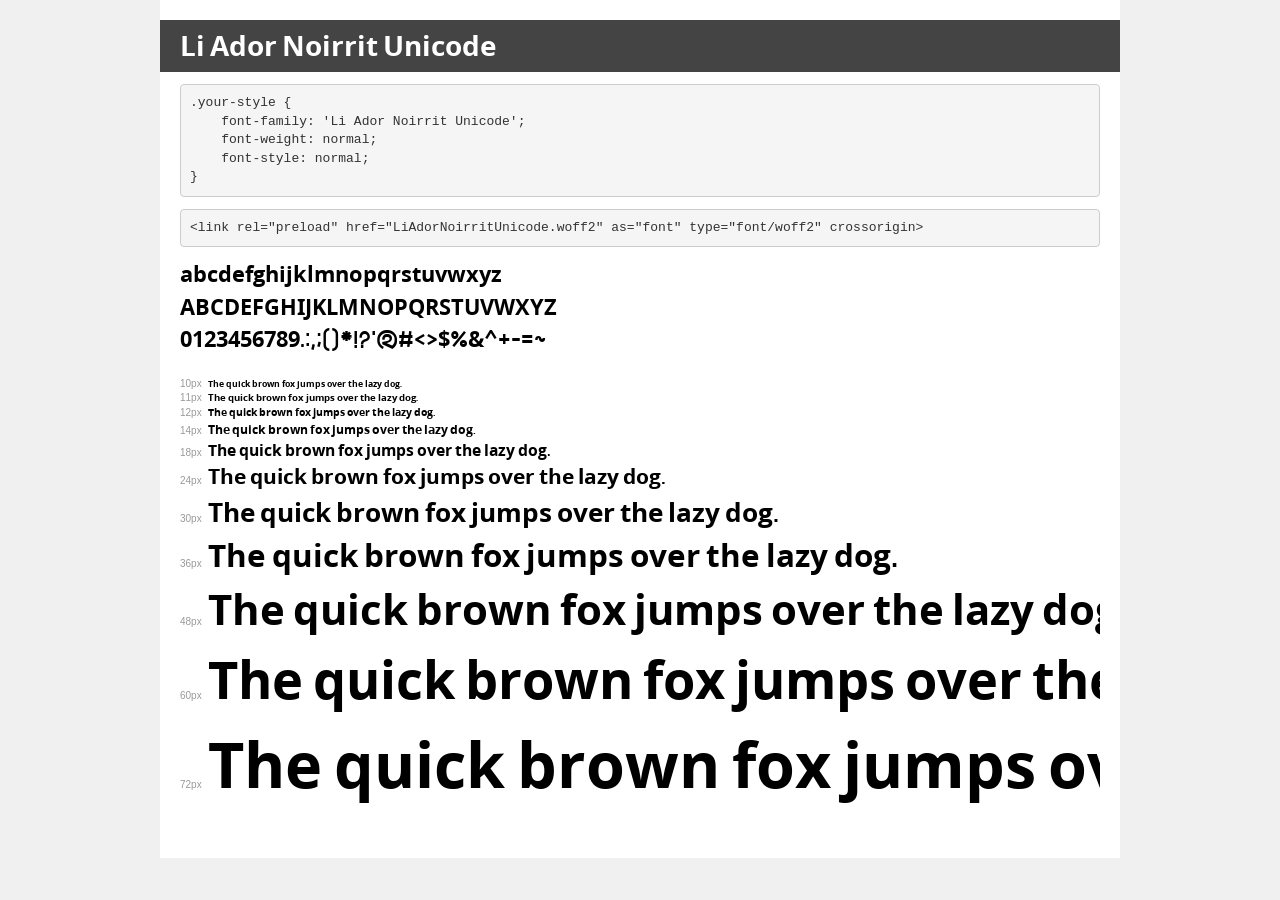
<file: demo.html>
<!DOCTYPE html>
<html lang="en">
<head>
    <meta charset="utf-8">
    <meta http-equiv="X-UA-Compatible" content="IE=edge">
    <meta name="viewport" content="width=device-width, initial-scale=1">
    <meta name="robots" content="noindex, noarchive">
    <meta name="format-detection" content="telephone=no">
    <title>Transfonter demo</title>
    <link href="stylesheet.css" rel="stylesheet">
    <style>
        /*
        http://meyerweb.com/eric/tools/css/reset/
        v2.0 | 20110126
        License: none (public domain)
        */
        html, body, div, span, applet, object, iframe,
        h1, h2, h3, h4, h5, h6, p, blockquote, pre,
        a, abbr, acronym, address, big, cite, code,
        del, dfn, em, img, ins, kbd, q, s, samp,
        small, strike, strong, sub, sup, tt, var,
        b, u, i, center,
        dl, dt, dd, ol, ul, li,
        fieldset, form, label, legend,
        table, caption, tbody, tfoot, thead, tr, th, td,
        article, aside, canvas, details, embed,
        figure, figcaption, footer, header, hgroup,
        menu, nav, output, ruby, section, summary,
        time, mark, audio, video {
            margin: 0;
            padding: 0;
            border: 0;
            font-size: 100%;
            font: inherit;
            vertical-align: baseline;
        }
        /* HTML5 display-role reset for older browsers */
        article, aside, details, figcaption, figure,
        footer, header, hgroup, menu, nav, section {
            display: block;
        }
        body {
            line-height: 1;
        }
        ol, ul {
            list-style: none;
        }
        blockquote, q {
            quotes: none;
        }
        blockquote:before, blockquote:after,
        q:before, q:after {
            content: '';
            content: none;
        }
        table {
            border-collapse: collapse;
            border-spacing: 0;
        }
        /* demo styles */
        body {
            background: #f0f0f0;
            color: #000;
        }
        .page {
            background: #fff;
            width: 920px;
            margin: 0 auto;
            padding: 20px 20px 0 20px;
            overflow: hidden;
        }
        .font-container {
            overflow-x: auto;
            overflow-y: hidden;
            margin-bottom: 40px;
            line-height: 1.3;
            white-space: nowrap;
            padding-bottom: 5px;
        }
        h1 {
            position: relative;
            background: #444;
            font-size: 32px;
            color: #fff;
            padding: 10px 20px;
            margin: 0 -20px 12px -20px;
        }
        .letters {
            font-size: 25px;
            margin-bottom: 20px;
        }
        .s10:before {
            content: '10px';
        }
        .s11:before {
            content: '11px';
        }
        .s12:before {
            content: '12px';
        }
        .s14:before {
            content: '14px';
        }
        .s18:before {
            content: '18px';
        }
        .s24:before {
            content: '24px';
        }
        .s30:before {
            content: '30px';
        }
        .s36:before {
            content: '36px';
        }
        .s48:before {
            content: '48px';
        }
        .s60:before {
            content: '60px';
        }
        .s72:before {
            content: '72px';
        }
        .s10:before, .s11:before, .s12:before, .s14:before,
        .s18:before, .s24:before, .s30:before, .s36:before,
        .s48:before, .s60:before, .s72:before {
            font-family: Arial, sans-serif;
            font-size: 10px;
            font-weight: normal;
            font-style: normal;
            color: #999;
            padding-right: 6px;
        }
        pre {
            display: block;
            padding: 9px;
            margin: 0 0 12px;
            font-family: Monaco, Menlo, Consolas, "Courier New", monospace;
            font-size: 13px;
            line-height: 1.428571429;
            color: #333;
            font-weight: normal;
            font-style: normal;
            background-color: #f5f5f5;
            border: 1px solid #ccc;
            overflow-x: auto;
            border-radius: 4px;
        }
        /* responsive */
        @media (max-width: 959px) {
            .page {
                width: auto;
                margin: 0;
            }
        }
    </style>
</head>
<body>
<div class="page">
    <div class="demo">
        <h1 style="font-family: 'Li Ador Noirrit Unicode'; font-weight: normal; font-style: normal;">Li Ador Noirrit Unicode</h1>
        <pre title="Usage">.your-style {
    font-family: 'Li Ador Noirrit Unicode';
    font-weight: normal;
    font-style: normal;
}</pre>
        <pre title="Preload (optional)">
&lt;link rel=&quot;preload&quot; href=&quot;LiAdorNoirritUnicode.woff2&quot; as=&quot;font&quot; type=&quot;font/woff2&quot; crossorigin&gt;</pre>
        <div class="font-container" style="font-family: 'Li Ador Noirrit Unicode'; font-weight: normal; font-style: normal;">
            <p class="letters">
                abcdefghijklmnopqrstuvwxyz<br>
ABCDEFGHIJKLMNOPQRSTUVWXYZ<br>
                0123456789.:,;()*!?'@#&lt;&gt;$%&^+-=~
            </p>
            <p class="s10" style="font-size: 10px;">The quick brown fox jumps over the lazy dog.</p>
            <p class="s11" style="font-size: 11px;">The quick brown fox jumps over the lazy dog.</p>
            <p class="s12" style="font-size: 12px;">The quick brown fox jumps over the lazy dog.</p>
            <p class="s14" style="font-size: 14px;">The quick brown fox jumps over the lazy dog.</p>
            <p class="s18" style="font-size: 18px;">The quick brown fox jumps over the lazy dog.</p>
            <p class="s24" style="font-size: 24px;">The quick brown fox jumps over the lazy dog.</p>
            <p class="s30" style="font-size: 30px;">The quick brown fox jumps over the lazy dog.</p>
            <p class="s36" style="font-size: 36px;">The quick brown fox jumps over the lazy dog.</p>
            <p class="s48" style="font-size: 48px;">The quick brown fox jumps over the lazy dog.</p>
            <p class="s60" style="font-size: 60px;">The quick brown fox jumps over the lazy dog.</p>
            <p class="s72" style="font-size: 72px;">The quick brown fox jumps over the lazy dog.</p>
        </div>
    </div>

</div>
</body>
</html>
</file>
<file: stylesheet.css>
@font-face {
    font-family: 'Li Ador Noirrit Unicode';
    src: url('LiAdorNoirritUnicode.woff2') format('woff2'),
        url('LiAdorNoirritUnicode.woff') format('woff');
    font-weight: normal;
    font-style: normal;
    font-display: swap;
}
</file>
